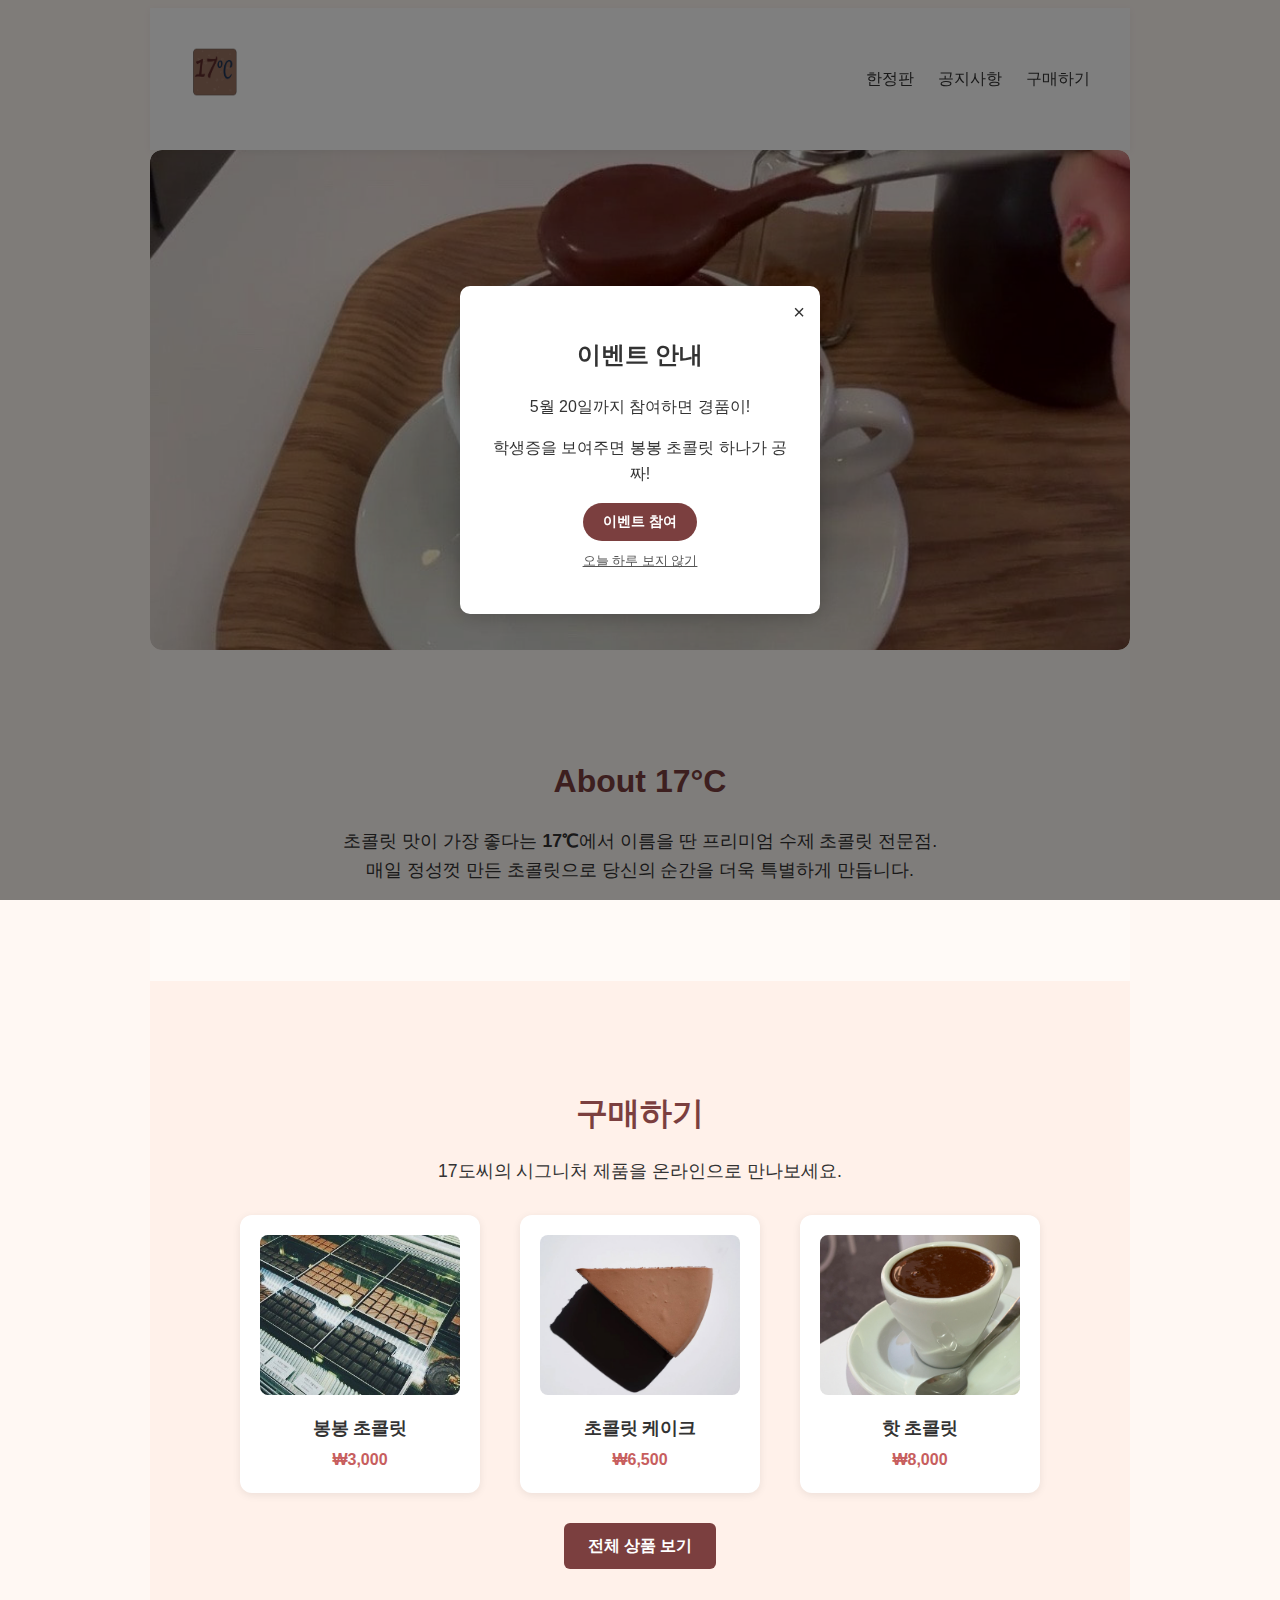
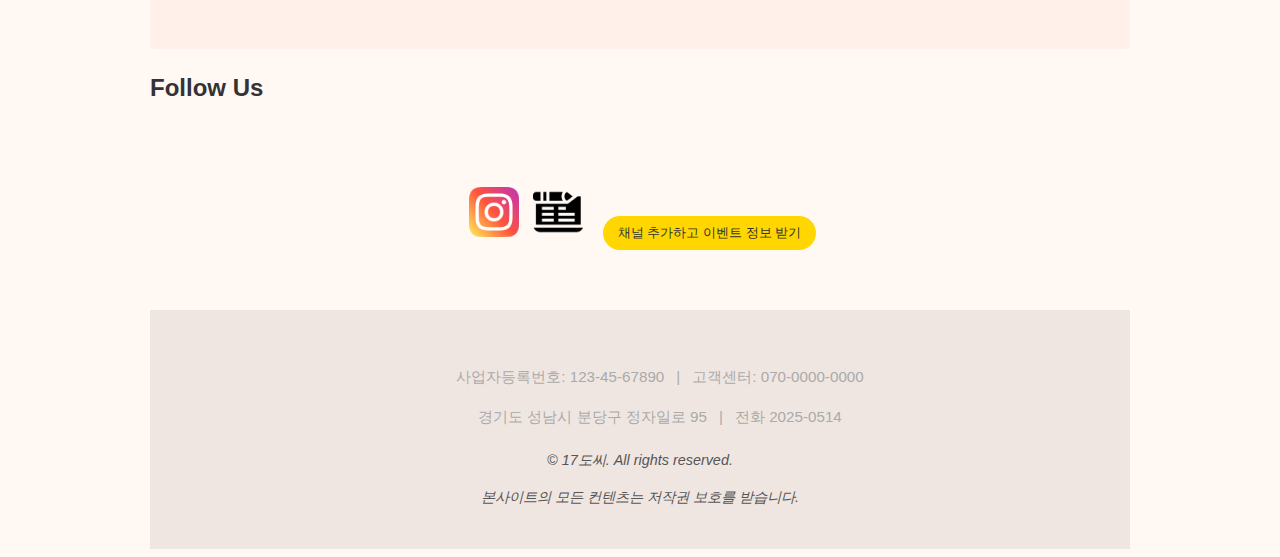
<file: index.html>
﻿<!DOCTYPE html>
<html lang="ko">
<head>
  <meta charset="UTF-8">
  <title>17도씨 - 수제 초콜릿</title>
  <meta name="viewport" content="width=device-width, initial-scale=1.0">
  <link rel="stylesheet" href="style.css">
</head>
<body>
  <div id="wrap">

    <!-- Header -->
    <header>
      <h1 class="logo"><img src="17도씨-로고.jpg"></h1>
      <nav>
        <ul>
          <li><a href="#">한정판</a></li>
          <li><a href="#">공지사항</a></li>
          <li><a href="#">구매하기</a></li>
        </ul>
      </nav>
    </header>

    <!-- Main Banner (wrap 안) -->
    <section class="main-banner">
      <div class="banner-text">
        <h2>17도씨</h2>
        <p>당신의 온도로 녹아드는 초콜릿</p>
      </div>
      <video src="핫초콜릿.mp4" autoplay muted loop playsinline></video>
    </section>

    <!-- About -->
    <section class="about">
      <h2>About 17°C</h2>
      <p>
        초콜릿 맛이 가장 좋다는 <strong>17℃</strong>에서 이름을 딴 프리미엄 수제 초콜릿 전문점.<br>
        매일 정성껏 만든 초콜릿으로 당신의 순간을 더욱 특별하게 만듭니다.
      </p>
    </section>

    <!-- Shop -->
    <section class="shop">
      <h2>구매하기</h2>
      <p>17도씨의 시그니처 제품을 온라인으로 만나보세요.</p>
      <div class="product-preview">
        <div class="product-item">
          <img src="봉봉2.jpg" alt="봉봉 초콜릿">
          <h3>봉봉 초콜릿</h3>
          <span>₩3,000</span>
        </div>
        <div class="product-item">
          <img src="조각케이크.png" alt="초코케이크">
          <h3>초콜릿 케이크</h3>
          <span>₩6,500</span>
        </div>
        <div class="product-item">
          <img src="핫초콜릿.jpg" alt="핫초콜릿">
          <h3>핫 초콜릿</h3>
          <span>₩8,000</span>
        </div>
      </div>
      <a href="#" class="shop-button" onclick="event.preventDefault();">전체 상품 보기</a>
    </section>

    <!-- SNS -->
    <section>
      <h2>Follow Us</h2>
      <div class="sns">
        <a href="https://www.instagram.com/17dossi_chocolatier"  target="_blank"><img src="instagram.png" alt="인스타그램"></a>
        <a href="#"  onclick="event.preventDefault();"><img src="blog.png" alt="블로그"></a>
			 <a href="#" onclick="event.preventDefault();"><button class="kakao"> 채널 추가하고 이벤트 정보 받기</button></a>
      </div>
    </section>

    <!-- Footer -->
    <footer id="footer">
				<div class="foot">
					<ul class="foot-row">
						<li>사업자등록번호: 123-45-67890</li>
            <li class="divider">|</li>
						<li>고객센터: 070-0000-0000</li>
            </ul>
            <ul class="foot-row">
						<li>경기도 성남시 분당구 정자일로 95</li>
            <li class="divider">|</li>
						<li>전화 2025-0514</li>
					</ul>
				</div>
				<address><p>&copy; 17도씨. All rights reserved.</p> 
					본사이트의 모든 컨텐츠는 저작권 보호를 받습니다.</address>
				
			</footer>

  </div>
<div class="popup-overlay" id="popupOverlay">
    <div class="popup" id="popup">
      <span class="close" id="closePopup">&times;</span>
      <div class="popup-content">
        <h2>이벤트 안내</h2>
        <p>5월 20일까지 참여하면 경품이!</p>
        <p>학생증을 보여주면 봉봉 초콜릿 하나가 공짜!</p>
        <button onclick="alert('이벤트 참여!')">이벤트 참여</button>
        <p class="today-hidden" id="hideToday">오늘 하루 보지 않기</p>
      </div>
    </div>
  </div>

  <script>
  document.addEventListener('DOMContentLoaded', function () {
    const overlay = document.getElementById("popupOverlay");
    overlay.style.display = "flex"; // 무조건 팝업 보이기

    // 닫기 버튼
    document.getElementById("closePopup").onclick = function () {
      overlay.style.display = "none";
    };

    // 오늘 하루 보지 않기 (임시 비활성)
    document.getElementById("hideToday").onclick = function () {
      overlay.style.display = "none";
    };
  });
</script>
</body>
</html>
</file>
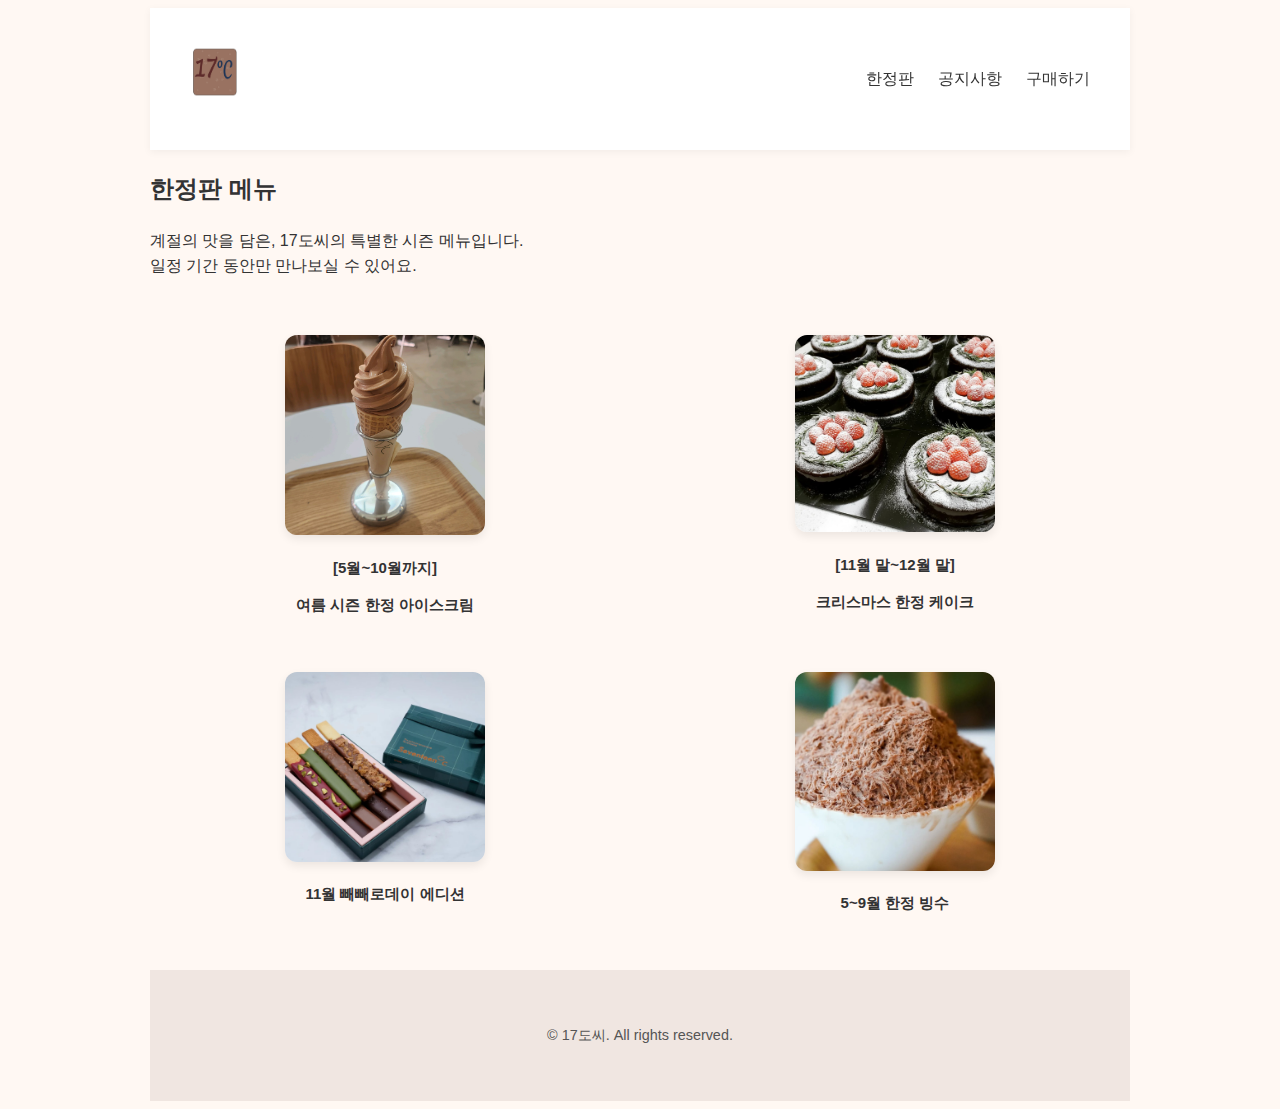
<file: limited2.html>
﻿<!DOCTYPE html>
<html lang="ko">
<head>
  <meta charset="UTF-8">
  <title>17도씨 - 한정판 메뉴</title>
  <link rel="stylesheet" href="style.css">
</head>
<body>
  <div id="wrap">

    <header>
      <h1 class="logo"><img src="17도씨-로고.jpg"></h1>
      <nav>
        <ul>
          <li><a href="#">한정판</a></li>
          <li><a href="#">공지사항</a></li>
          <li><a href="#">구매하기</a></li>

        </ul>
      </nav>
    </header>

    <section class="limited-intro">
      <h2>한정판 메뉴</h2>
      <p>계절의 맛을 담은, 17도씨의 특별한 시즌 메뉴입니다.<br>
      일정 기간 동안만 만나보실 수 있어요.</p>
    </section>

    <section class="limited-menu">
      <div class="grid-4">
        <div class="item">
          <img src="아이스크림.jpg" alt="아이스크림">
          <p>[5월~10월까지]</p>
          <p>여름 시즌 한정 아이스크림</p>
        </div>
        <div class="item">
          <img src="케이크.jpg" alt="케이크">
          <p>[11월 말~12월 말]</p>
          <p>크리스마스 한정 케이크</p>
        </div>
        <div class="item">
          <img src="빼빼로.jpg" alt="빼빼로">
          <p>11월 빼빼로데이 에디션</p>
        </div>
        <div class="item">
          <img src="빙수.jpg" alt="빙수">
          <p>5~9월 한정 빙수</p>
        </div>
      </div>
    </section>

    <footer>
      <p>&copy; 17도씨. All rights reserved.</p>
    </footer>

  </div>
</body>
</html>
</file>
<file: style.css>
¹/* 기본 설정 */
* {
  margin: 0;
  padding: 0;
  box-sizing: border-box;
  list-style: none;
}

#wrap {
    max-width: 980px;
    margin: 0 auto;
    background-color: #fff8f3;

}

body {
  font-family: 'Noto Sans KR', sans-serif;
  background-color: #fff8f3; /* 따뜻한 베이지 */
  color: #333;
  line-height: 1.6;
}

/* 헤더 */
header {
  background-color: white;
  padding: 20px 40px;
  display: flex;
  justify-content: space-between;
  align-items: center;
  position: sticky;
  top: 0;
  z-index: 1000;
  box-shadow: 0 2px 8px rgba(0,0,0,0.05);
}

.logo {
  font-size: 1.8rem;
  font-weight: bold;
  color: #7b3f3f; /* 초콜릿 브라운 */
}

.logo img {
    width: 50px;
    height: 50px;

}

nav ul {
  list-style: none;
  display: flex;
  gap: 24px;
}

nav a {
  text-decoration: none;
  color: #333;
  font-weight: 500;
  transition: color 0.2s ease;
}

nav a:hover {
  color: #b95c50;
}

/* 메인 배너 */
.main-banner { 
    position: relative;
    width: 100%;
    height: 500px;
    border-radius: 12px;
    overflow: hidden;
    margin-top: 40px 0;

}

.main-banner video { 
    width: 100%;
    height: 100%;
    object-fit: cover;
    border-radius: 12px;
    position: relative;
    z-index: 1;
    border-radius: 12px;
 }

 .banner-text {
    position:absolute;
    top:50%;
    left:50%;
    transform: translate(-50%,-50%);
    z-index: 2;
    text-align: center;
    color: white;
    text-shadow: 0 0 6px rgba(0,0,0,0.4);

  }

.main-banner h2 {
  font-size: 3.5rem;
  color: white;
  text-shadow: 0 0 5px rgba(0, 0, 0, 0.5);
}

.main-banner p {
  font-size: 1.4rem;
  color: white;
  margin-top: 10px;
  text-shadow: 0 0 5px rgba(0, 0, 0, 0.4);
}

/* About */
.about {
  padding: 80px 20px;
  background-color: #fffaf7;
  text-align: center;
}

.about h2 {
  font-size: 2rem;
  color: #7b3f3f;
  margin-bottom: 20px;
}

.about p {
  font-size: 1.1rem;
}

/* 구매하기 */
.shop {
  background-color: #fff1ea;
  padding: 80px 20px;
  text-align: center;
}

.shop h2 {
  font-size: 2rem;
  color: #7b3f3f;
  margin-bottom: 10px;
}

.shop p {
  font-size: 1.1rem;
  margin-bottom: 30px;
}

.product-preview {
  display: flex;
  justify-content: center;
  flex-wrap: wrap;
  gap: 40px;
}

.product-item {
  background-color: white;
  border-radius: 12px;
  box-shadow: 0 2px 8px rgba(0, 0, 0, 0.08);
  padding: 20px;
  width: 200px;
  transition: transform 0.3s ease;
}

.product-item:hover {
  transform: translateY(-6px);
}

.product-item img {
  width: 100%;
  height: 160px;
  object-fit: cover;
  border-radius: 8px;
}

.product-item h3 {
  margin: 12px 0 5px;
  font-size: 1.1rem;
}

.product-item span {
  color: #c75e5e;
  font-weight: bold;
  font-size: 1rem;
}

.shop-button {
  display: inline-block;
  margin-top: 30px;
  padding: 10px 24px;
  background-color: #7b3f3f;
  color: white;
  border-radius: 6px;
  text-decoration: none;
  font-weight: bold;
  transition: background-color 0.3s ease;
}

.shop-button:hover {
  background-color: #5d2e2e;
}

/* SNS */
.sns {
  padding: 60px 20px;
  text-align: center;
}

.sns h2 {
  font-size: 2rem;
  color: #7b3f3f;
  margin-bottom: 10px;
}

.sns-images {
  display: flex;
  justify-content: center;
  gap: 20px;
  margin-top: 20px;
  flex-wrap: wrap;
}

.sns-images img {
  width: 180px;
  height: 180px;
  object-fit: cover;
  border-radius: 10px;
  transition: transform 0.3s ease;
}

.sns-images img:hover {
  transform: scale(1.05);
}

/* Footer */
footer {
  background-color: #f0e6e1;
  padding: 40px 20px;
  text-align: center;
  font-size: 0.9rem;
  color: #555;
  
}

.foot {
    margin-bottom: 20px;
}

.foot-row {
    display: flex;
    justify-content: center;
    gap:12px;
    list-style: none;

    font-size: 0.95rem;
    color:#555;
}

.foot-row, .divider {
    color:#aaa;
}

 .sns a img {
    width: 50px;
    height: 50px;
    margin: 0 5px;
    gap: 20px;
  }
  
  .kakao {
    background-color: #FFD600;
    color: #333;
    border: none;
    padding: 8px 15px;
    border-radius: 20px;
    cursor: pointer;
    margin-left: 10px;
  }

  .limited-menu img { 
    width: 200px;
    border-radius: 12px;
    box-shadow: 0 4px 10px rgba(0, 0, 0, 0.08);
   }

    .limited-menu p {
        font-weight: bold;

    }

   .grid-4 {
    display: grid;
    grid-template-columns: repeat(2, 1fr);
    gap:40px;
    justify-items: center;
    padding: 40px 0;

   }

   .item {
    text-align: center;
    font-size: 15px;
    line-height: 1.5;
   }

   .popup-overlay {
      display: none;
      position: fixed;
      top: 0; left: 0;
      width: 100%;
      height: 100%;
      background-color: rgba(0,0,0,0.5);
      justify-content: center;
      align-items: center;
      z-index: 1000;
    }
    .popup {
      background: #fff;
      padding: 30px;
      border-radius: 10px;
      width: 300px;
      max-width: 90%;
      position: relative;
      box-shadow: 0 2px 20px rgba(0,0,0,0.2);
      text-align: center;
    }
    .popup .close {
      position: absolute;
      top: 10px; right: 15px;
      font-size: 20px;
      cursor: pointer;
    }
    .today-hidden {
      font-size: 13px;
      color: #555;
      margin-top: 10px;
      text-decoration: underline;
      cursor: pointer;
    }

    .popup-content button {
  background-color: #7b3f3f;   /* 따뜻한 초코 갈색 */
  color: white;
  border: none;
  padding: 10px 20px;
  border-radius: 20px;
  font-size: 14px;
  font-weight: bold;
  cursor: pointer;
  transition: background-color 0.3s ease;
}

.popup-content button:hover {
  background-color: #5d2e2e;  /* 살짝 더 진한 갈색 */
}
</file>
